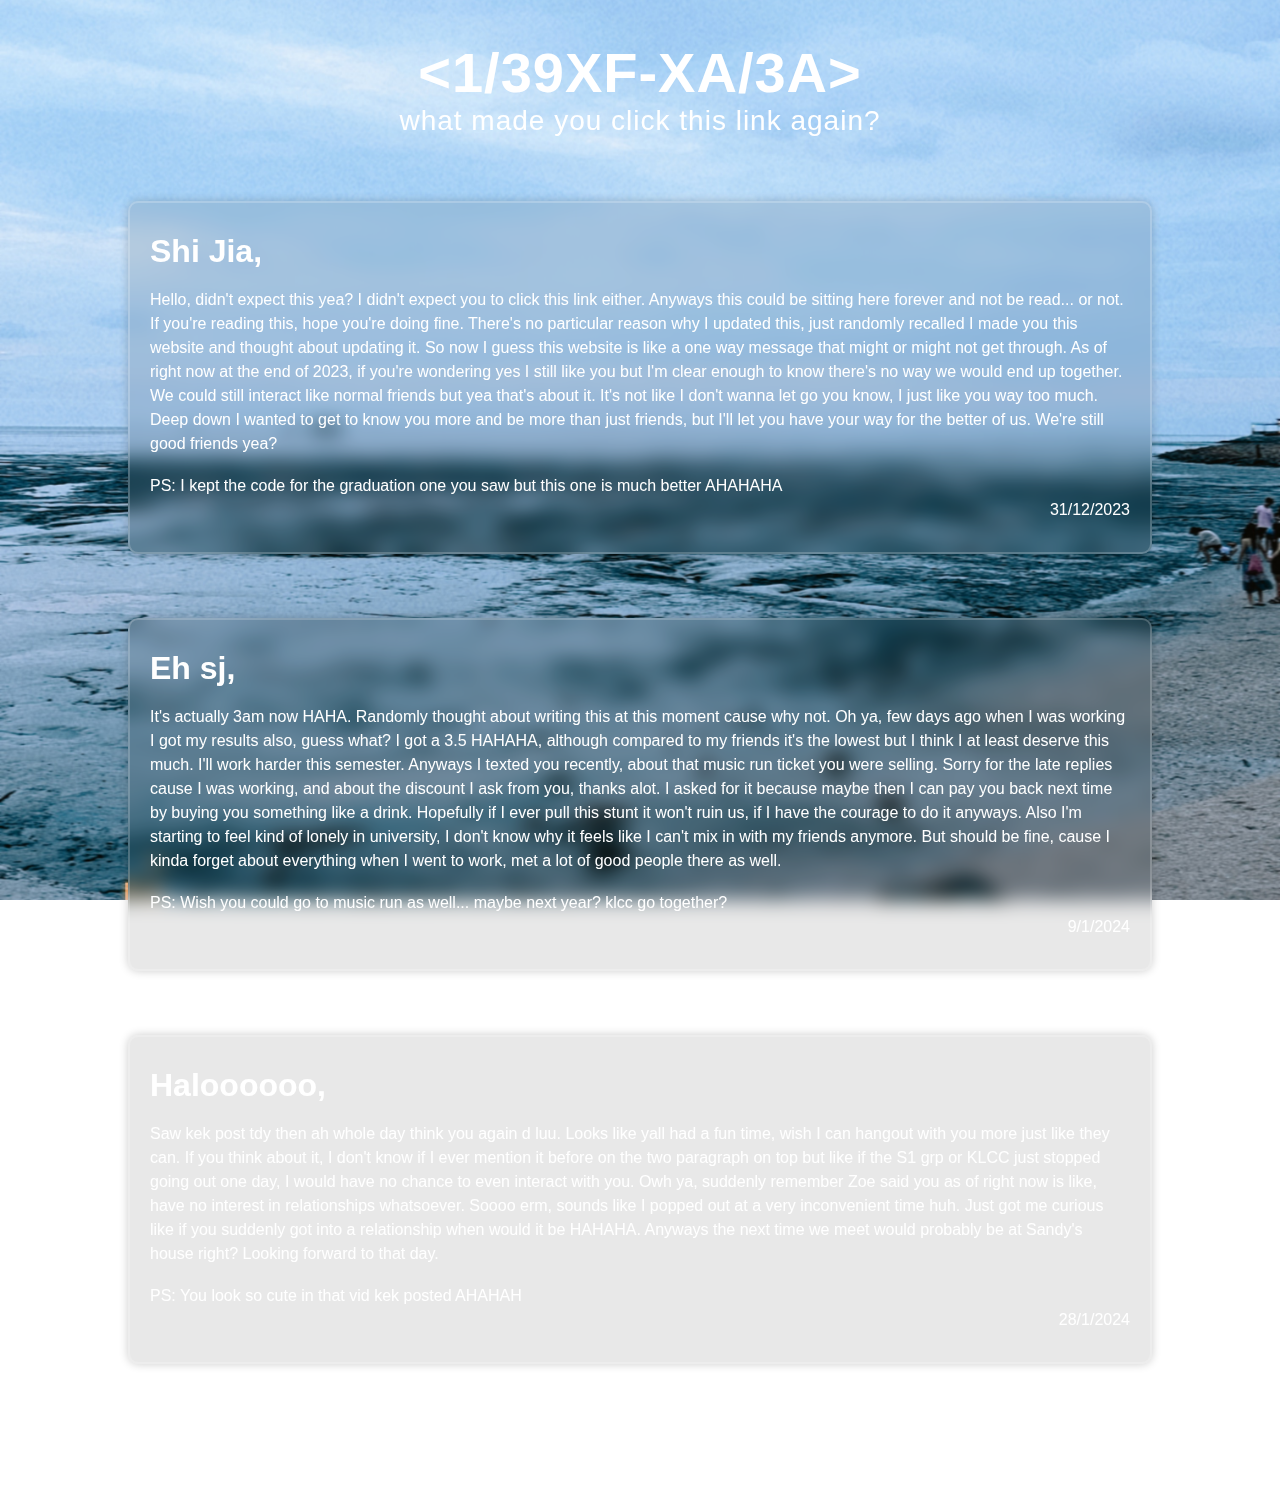
<file: index.html>
<!DOCTYPE html>
<html>

<head>
  <title><1/39XF-XA/3A></title>
  <meta name="viewport" content="width=device-width,initial-scale=1.0">
  <link rel="stylesheet" href="L2.css">
</head>

<body>

  <div class="bg"></div>


    <section class="A">
    <header class="header">
      <div class="title">
        <h1><1/39XF-XA/3A></h1>
        <p>what made you click this link again?</p>
      </div>
    </header>
    </section>

    <section class="container">
      <div class="wrapper">
          <h1>Shi Jia,</h1>
          <br>
          <p>Hello, didn't expect this yea? I didn't expect you to click this link either. Anyways this could be sitting here forever and not be read...
            or not. If you're reading this, hope you're doing fine. There's no particular reason why I updated this, just randomly recalled I made you
            this website and thought about updating it. So now I guess this website is like a one way message that might or might not get through. As of right
            now at the end of 2023, if you're wondering yes I still like you but I'm clear enough to know there's no way we would end up together. We could still
            interact like normal friends but yea that's about it. It's not like I don't wanna let go you know, I just like you way too much. Deep down I wanted to get to know you more and be more than just friends, but I'll let you 
            have your way for the better of us. We're still good friends yea?
          </p>
          <br>
          <p>PS: I kept the code for the graduation one you saw but this one is much better AHAHAHA</p>
          <p class="end">31/12/2023</p>
      </div>
    </section>

    <section class="container">
      <div class="wrapper">
          <h1>Eh sj,</h1>
          <br>
          <p>It's actually 3am now HAHA. Randomly thought about writing this at this moment cause why not. Oh ya, few days ago when I was working I got my results
            also, guess what? I got a 3.5 HAHAHA, although compared to my friends it's the lowest but I think I at least deserve this much. I'll work harder this semester.
            Anyways I texted you recently, about that music run ticket you were selling. Sorry for the late replies cause I was working, and about the discount I ask 
            from you, thanks alot. I asked for it because maybe then I can pay you back next time by buying you something like a drink. Hopefully if I ever pull this 
            stunt it won't ruin us, if I have the courage to do it anyways. Also I'm starting to feel kind of lonely in university, I don't know why it feels like I can't
            mix in with my friends anymore. But should be fine, cause I kinda forget about everything when I went to work, met a lot of good people there as well.
          </p>
          <br>
          <p>PS: Wish you could go to music run as well... maybe next year? klcc go together?</p>
          <p class="end">9/1/2024</p>
      </div>
    </section>

    <section class="container">
      <div class="wrapper">
          <h1>Haloooooo,</h1>
          <br>
          <p>Saw kek post tdy then ah whole day think you again d luu. Looks like yall had a fun time, wish I can hangout with you more just like they can. If you think about it,
            I don't know if I ever mention it before on the two paragraph on top but like if the S1 grp or KLCC just stopped going out one day, I would have no chance to even 
            interact with you. Owh ya, suddenly remember Zoe said you as of right now is like, have no interest in relationships whatsoever. Soooo erm, sounds like I popped out 
            at a very inconvenient time huh. Just got me curious like if you suddenly got into a relationship when would it be HAHAHA. Anyways the next time we meet would probably be 
            at Sandy's house right? Looking forward to that day. 
          </p>
          <br>
          <p>PS: You look so cute in that vid kek posted AHAHAH</p>
          <p class="end">28/1/2024</p>
      </div>
    </section>


</body>

</html>
</file>
<file: L2.css>
*{
  margin: 0;
  padding: 0;
  box-sizing: border-box;
  font-family: sans-serif;
  color: #fff;
}

.bg {
  background: url(SKC.jpeg);
  background-repeat: no-repeat;
  background-size: cover;
  background-position: center;
  height: 100vh;
  width: 100vw;
  position: fixed;
  z-index: -1;
}

body{
  display: block;
  justify-content: center;
  align-items: center;
  margin-bottom: 10%;
}

header{
  display: block;
  align-items: center;
  text-align: center;
  padding-top: 20px;
}

.title{
  padding-top: 20px;
  font-weight: 500;
  letter-spacing: 1px;
  font-size: 28px;
}

.subheading{
  font-size: 18px;
}

.container{
  padding-top: 5%;
  padding-left: 10%;
  padding-right: 10%;
}

.wrapper{
  background: rgba(0, 0, 0, 0.092);
  border: 2px solid rgba(255, 255, 255, .2);
  backdrop-filter:blur(10px);
  box-shadow: 0 0 10px rgba(0, 0, 0, .2);
  color: #fff;
  border-radius: 10px;
  padding: 30px 20px;
}

.wrapper p{
  font-size: 16px;
  line-height: 1.5;
}

.end{
  text-align: right;
}

.image{
  display: flex;
  justify-content: center;
}

img{
  width: 50%;
}

@media only screen and (max-width: 750px) and (-webkit-min-device-pixel-ratio: 2) {
  img{
    width: 100%;
  }

   .container{
    padding-top: 10%;
  }
}
</file>
